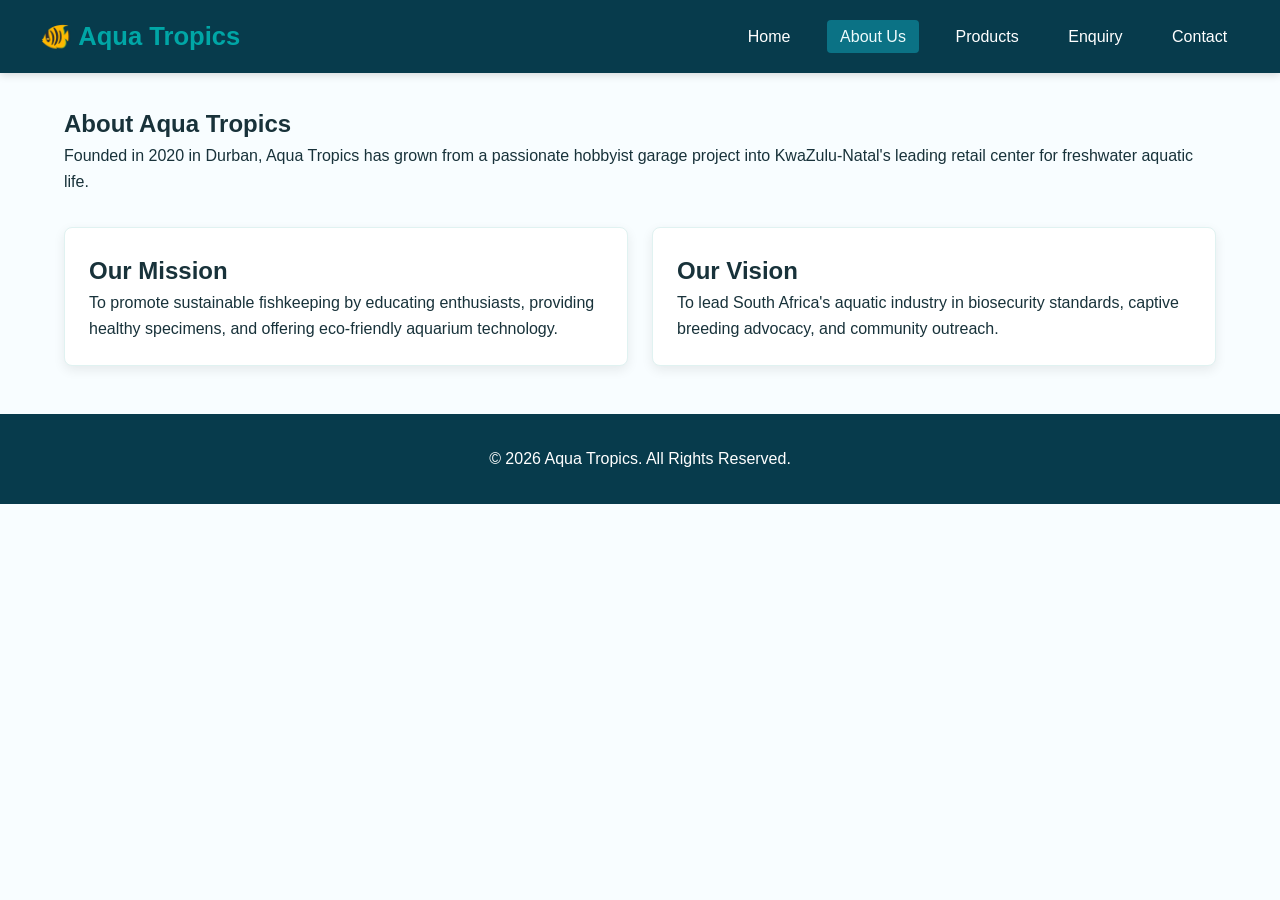
<file: Aqua-Tropics-Part-3/about.html>
<!DOCTYPE html>
<html lang="en">
<head>
  <meta charset="UTF-8">
  <meta name="viewport" content="width=device-width, initial-scale=1.0">
  <meta name="description" content="Learn more about Aqua Tropics Durban, our mission for aquatic conservation, and our passion for freshwater hobbyists.">
  <title>About Us | Aqua Tropics Durban</title>
  <link rel="stylesheet" href="css/style.css">
</head>
<body>
  <header>
    <div class="nav-container">
      <a href="index.html" class="logo">🐠 Aqua Tropics</a>
      <button class="mobile-toggle" aria-expanded="false" aria-label="Toggle navigation">☰</button>
      <nav>
        <ul class="nav-menu">
          <li><a href="index.html">Home</a></li>
          <li><a href="about.html" class="active">About Us</a></li>
          <li><a href="products.html">Products</a></li>
          <li><a href="enquiry.html">Enquiry</a></li>
          <li><a href="contact.html">Contact</a></li>
        </ul>
      </nav>
    </div>
  </header>

  <main>
    <section>
      <h1>About Aqua Tropics</h1>
      <p>Founded in 2020 in Durban, Aqua Tropics has grown from a passionate hobbyist garage project into KwaZulu-Natal's leading retail center for freshwater aquatic life.</p>
    </section>

    <div class="grid-3">
      <div class="card">
        <h2>Our Mission</h2>
        <p>To promote sustainable fishkeeping by educating enthusiasts, providing healthy specimens, and offering eco-friendly aquarium technology.</p>
      </div>
      <div class="card">
        <h2>Our Vision</h2>
        <p>To lead South Africa's aquatic industry in biosecurity standards, captive breeding advocacy, and community outreach.</p>
      </div>
    </div>
  </main>

  <footer>
    <p>&copy; <span id="current-year"></span> Aqua Tropics. All Rights Reserved.</p>
  </footer>

  <script src="js/script.js"></script>
</body>
</html>
</file>
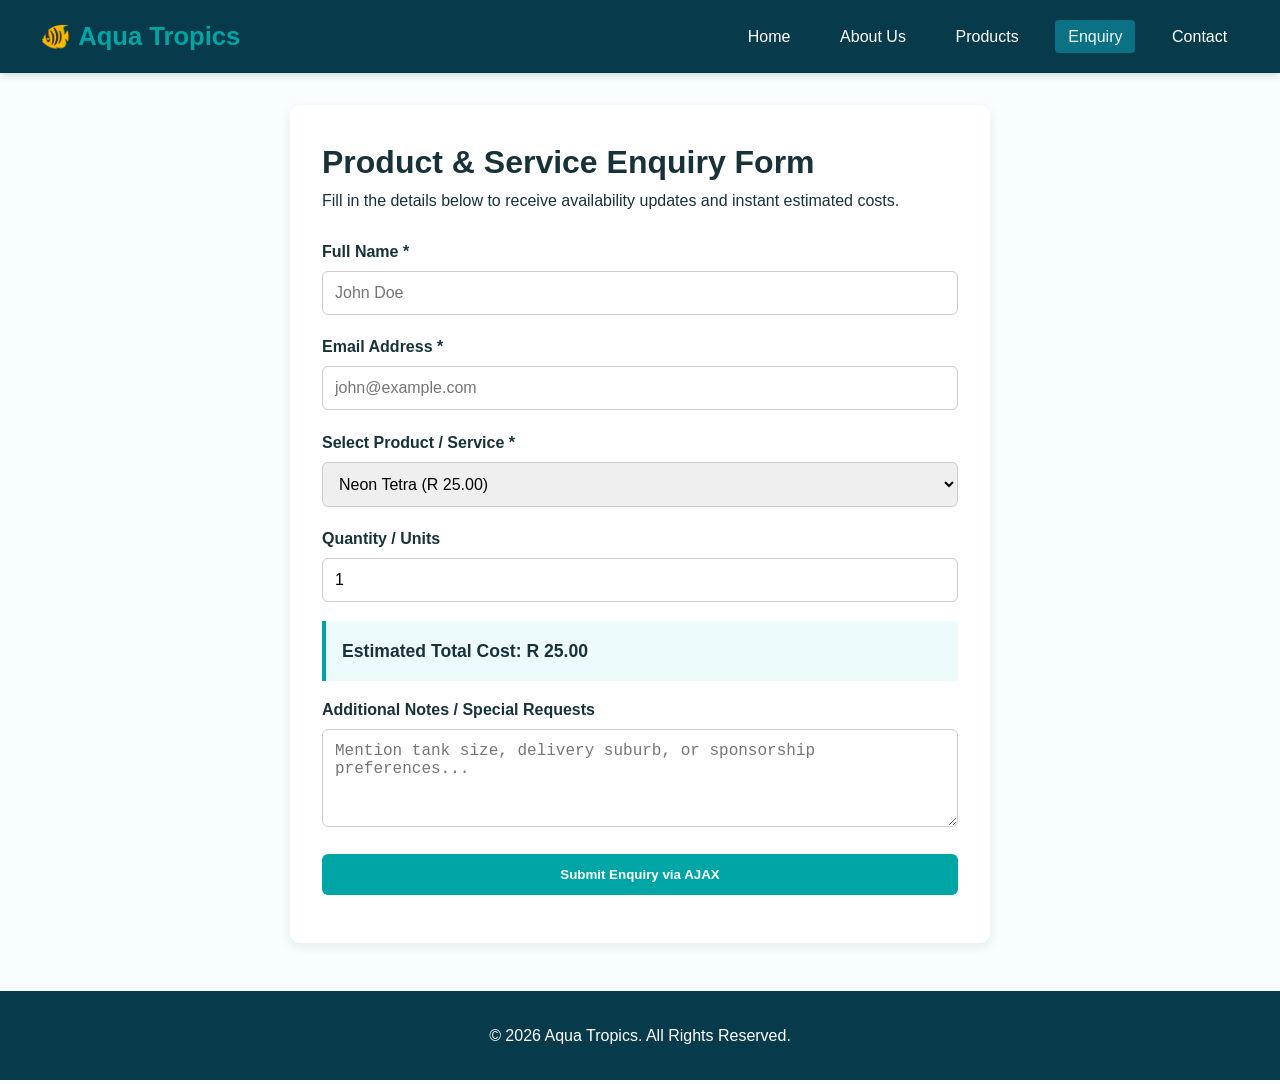
<file: Aqua-Tropics-Part-3/enquiry.html>
<!DOCTYPE html>
<html lang="en">
<head>
  <meta charset="UTF-8">
  <meta name="viewport" content="width=device-width, initial-scale=1.0">
  <meta name="description" content="Submit a product enquiry, volunteer request, or custom aquarium installation request to Aqua Tropics with instant cost estimation.">
  <title>Product Enquiry | Aqua Tropics</title>
  <link rel="stylesheet" href="css/style.css">
</head>
<body>
  <header>
    <div class="nav-container">
      <a href="index.html" class="logo">🐠 Aqua Tropics</a>
      <button class="mobile-toggle" aria-expanded="false" aria-label="Toggle navigation">☰</button>
      <nav>
        <ul class="nav-menu">
          <li><a href="index.html">Home</a></li>
          <li><a href="about.html">About Us</a></li>
          <li><a href="products.html">Products</a></li>
          <li><a href="enquiry.html" class="active">Enquiry</a></li>
          <li><a href="contact.html">Contact</a></li>
        </ul>
      </nav>
    </div>
  </header>

  <main>
    <div class="form-container">
      <h1>Product & Service Enquiry Form</h1>
      <p>Fill in the details below to receive availability updates and instant estimated costs.</p>
      <br>

      <form id="enquiry-form" novalidate>
        <div class="form-group">
          <label for="enq-name">Full Name *</label>
          <input type="text" id="enq-name" required placeholder="John Doe">
          <div class="error-msg">Please enter your full name.</div>
        </div>

        <div class="form-group">
          <label for="enq-email">Email Address *</label>
          <input type="email" id="enq-email" required placeholder="john@example.com">
          <div class="error-msg">Please enter a valid email address.</div>
        </div>

        <div class="form-group">
          <label for="enquiry-item">Select Product / Service *</label>
          <select id="enquiry-item" required>
            <option value="neon-tetra" data-price="25">Neon Tetra (R 25.00)</option>
            <option value="angelfish" data-price="85">Angelfish (R 85.00)</option>
            <option value="java-fern" data-price="60">Java Fern (R 60.00)</option>
            <option value="canister-filter" data-price="1450">Canister Filter (R 1,450.00)</option>
            <option value="maintenance" data-price="500">Aquarium Servicing (R 500.00/hr)</option>
          </select>
        </div>

        <div class="form-group">
          <label for="enquiry-qty">Quantity / Units</label>
          <input type="number" id="enquiry-qty" min="1" value="1">
        </div>

        <!-- Dynamic Price Calculation Output -->
        <div class="price-box">
          Estimated Total Cost: <span id="estimated-price">R 25.00</span>
        </div>

        <div class="form-group">
          <label for="enq-message">Additional Notes / Special Requests</label>
          <textarea id="enq-message" rows="4" placeholder="Mention tank size, delivery suburb, or sponsorship preferences..."></textarea>
        </div>

        <button type="submit" class="btn-primary" style="width: 100%;">Submit Enquiry via AJAX</button>
      </form>

      <div id="enquiry-feedback" style="margin-top: 1rem; font-weight: bold; text-align: center;"></div>
    </div>
  </main>

  <footer>
    <p>&copy; <span id="current-year"></span> Aqua Tropics. All Rights Reserved.</p>
  </footer>

  <script src="js/script.js"></script>
</body>
</html>
</file>
<file: Aqua-Tropics-Part-3/css/style.css>
/* ==========================================================================
   Aqua Tropics - Master Stylesheet (Part 3)
   Includes SEO enhancements, Responsive Layouts, Lightbox, Modals, Forms
   ========================================================================== */

:root {
  --primary-navy: #073B4C;
  --secondary-teal: #0B7285;
  --accent-aqua: #00A6A6;
  --light-aqua: #EEFBFC;
  --bg-white: #FFFFFF;
  --text-dark: #18323A;
  --text-muted: #5A7177;
  --error-red: #D90429;
  --success-green: #38B000;
  --font-main: 'Segoe UI', Arial, sans-serif;
  --box-shadow: 0 4px 12px rgba(0,0,0,0.08);
  --transition: all 0.3s ease;
}

* {
  box-sizing: border-box;
  margin: 0;
  padding: 0;
}

body {
  font-family: var(--font-main);
  color: var(--text-dark);
  background-color: #F8FDFF;
  line-height: 1.6;
}

/* Header & Navigation */
header {
  background-color: var(--primary-navy);
  color: var(--bg-white);
  padding: 1rem 2rem;
  position: sticky;
  top: 0;
  z-index: 1000;
  box-shadow: 0 2px 8px rgba(0,0,0,0.15);
}

.nav-container {
  display: flex;
  justify-content: space-between;
  align-items: center;
  max-width: 1200px;
  margin: 0 auto;
}

.logo {
  font-size: 1.6rem;
  font-weight: bold;
  color: var(--accent-aqua);
  text-decoration: none;
  display: flex;
  align-items: center;
  gap: 0.5rem;
}

.nav-menu {
  display: flex;
  list-style: none;
  gap: 1.5rem;
}

.nav-menu a {
  color: var(--bg-white);
  text-decoration: none;
  font-weight: 500;
  padding: 0.5rem 0.8rem;
  border-radius: 4px;
  transition: var(--transition);
}

.nav-menu a:hover,
.nav-menu a.active {
  background-color: var(--secondary-teal);
  color: var(--light-aqua);
}

/* Mobile Toggle */
.mobile-toggle {
  display: none;
  background: none;
  border: none;
  color: white;
  font-size: 1.8rem;
  cursor: pointer;
}

/* Main Container */
main {
  max-width: 1200px;
  margin: 2rem auto;
  padding: 0 1.5rem;
}

/* Hero Section */
.hero {
  background: linear-gradient(rgba(7, 59, 76, 0.8), rgba(11, 114, 133, 0.8)), url('../images/hero-bg.jpg') center/cover;
  color: var(--bg-white);
  padding: 4rem 2rem;
  text-align: center;
  border-radius: 12px;
  margin-bottom: 2rem;
}

.hero h1 {
  font-size: clamp(2rem, 5vw, 3rem);
  margin-bottom: 1rem;
}

.btn-primary {
  display: inline-block;
  background-color: var(--accent-aqua);
  color: var(--bg-white);
  padding: 0.8rem 1.8rem;
  text-decoration: none;
  border-radius: 6px;
  font-weight: bold;
  border: none;
  cursor: pointer;
  transition: var(--transition);
}

.btn-primary:hover {
  background-color: var(--secondary-teal);
}

/* Grid Layouts */
.grid-3 {
  display: grid;
  grid-template-columns: repeat(auto-fit, minmax(280px, 1fr));
  gap: 1.5rem;
  margin: 2rem 0;
}

.card {
  background: var(--bg-white);
  border-radius: 8px;
  padding: 1.5rem;
  box-shadow: var(--box-shadow);
  transition: var(--transition);
  border: 1px solid #E0F2F1;
}

.card:hover {
  transform: translateY(-4px);
  box-shadow: 0 8px 20px rgba(0,0,0,0.12);
}

/* Form Styles */
.form-container {
  background: var(--bg-white);
  padding: 2rem;
  border-radius: 10px;
  box-shadow: var(--box-shadow);
  max-width: 700px;
  margin: 0 auto;
}

.form-group {
  margin-bottom: 1.2rem;
}

.form-group label {
  display: block;
  font-weight: 600;
  margin-bottom: 0.4rem;
}

.form-group input,
.form-group select,
.form-group textarea {
  width: 100%;
  padding: 0.75rem;
  border: 1px solid #CCC;
  border-radius: 6px;
  font-size: 1rem;
}

.form-group input:focus,
.form-group select:focus,
.form-group textarea:focus {
  outline: none;
  border-color: var(--secondary-teal);
  box-shadow: 0 0 0 3px rgba(11, 114, 133, 0.2);
}

.error-msg {
  color: var(--error-red);
  font-size: 0.85rem;
  margin-top: 0.3rem;
  display: none;
}

.invalid input, .invalid select, .invalid textarea {
  border-color: var(--error-red);
}

/* Price Estimate Box */
.price-box {
  background: var(--light-aqua);
  padding: 1rem;
  border-left: 4px solid var(--accent-aqua);
  margin: 1rem 0;
  font-size: 1.1rem;
  font-weight: bold;
}

/* Accordion */
.accordion-item {
  background: var(--bg-white);
  border: 1px solid #DDD;
  margin-bottom: 0.5rem;
  border-radius: 6px;
  overflow: hidden;
}

.accordion-header {
  width: 100%;
  padding: 1rem;
  background: #F1F8F9;
  border: none;
  text-align: left;
  font-weight: bold;
  font-size: 1rem;
  cursor: pointer;
  display: flex;
  justify-content: space-between;
}

.accordion-content {
  padding: 1rem;
  display: none;
}

.accordion-content.active {
  display: block;
}

/* Lightbox Modal */
.lightbox {
  display: none;
  position: fixed;
  z-index: 2000;
  top: 0;
  left: 0;
  width: 100%;
  height: 100%;
  background: rgba(0,0,0,0.85);
  justify-content: center;
  align-items: center;
  flex-direction: column;
}

.lightbox img {
  max-width: 85%;
  max-height: 80vh;
  border-radius: 8px;
}

.lightbox-close {
  position: absolute;
  top: 20px;
  right: 30px;
  color: white;
  font-size: 2.5rem;
  cursor: pointer;
}

/* Leaflet Map */
#map {
  height: 350px;
  width: 100%;
  border-radius: 8px;
  margin: 1.5rem 0;
  box-shadow: var(--box-shadow);
}

/* Footer */
footer {
  background: var(--primary-navy);
  color: var(--bg-white);
  text-align: center;
  padding: 2rem 1rem;
  margin-top: 3rem;
}

footer a {
  color: var(--accent-aqua);
}

/* Responsive Breakdown */
@media (max-width: 768px) {
  .nav-menu {
    display: none;
    flex-direction: column;
    width: 100%;
    margin-top: 1rem;
  }
  .nav-menu.show {
    display: flex;
  }
  .mobile-toggle {
    display: block;
  }
}
</file>
